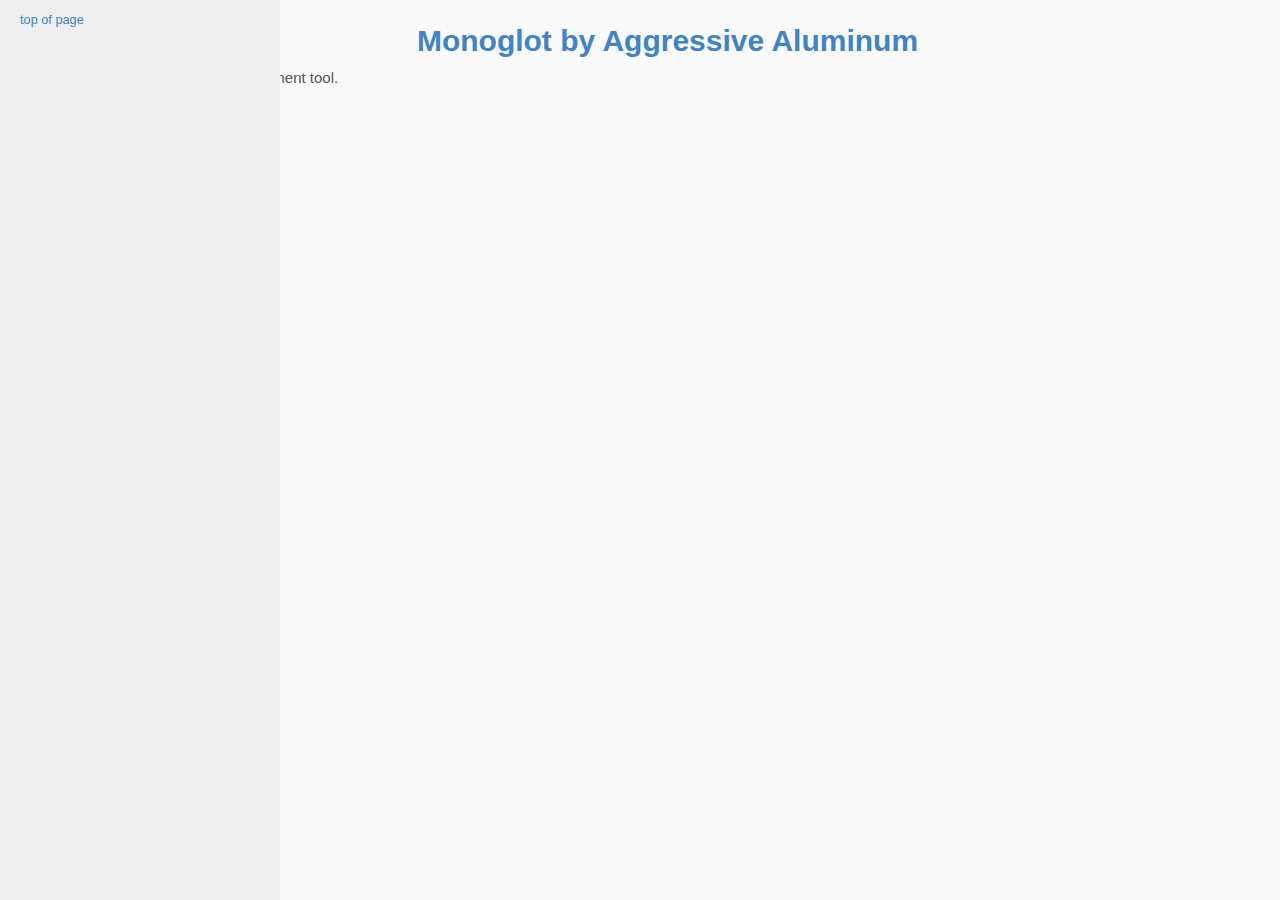
<file: docs/index.html>
<!DOCTYPE html>
<html lang="en-US">
    <head>
        <meta charset="utf-8"/>
        <!--<link rel=stylesheet type=text/css href=https://maxcdn.bootstrapcdn.com/font-awesome/4.4.0/css/font-awesome.min.css>
        when ready, use class="fa fa-link link-icon" on section links.-->
        <link rel="stylesheet" href="static/index.css"/>
        <title>Monoglot</title>
    </head>
    <body>
        <h1><a name="top" title="Top">Monoglot by Aggressive Aluminum</a></h1>
        <div id="nav">
            <div style="padding:0;margin:10px 0">
                <span id="tocm">TOC</span>
                <a href="#top">top of page</a>
            </div>
        </div>
        <p>
            Monoglot is a conlang management tool.
        </p>
        <ul>
            <li><a href="help">Help/Documentation</a></li>
        </ul>
    </body>
</html>
</file>
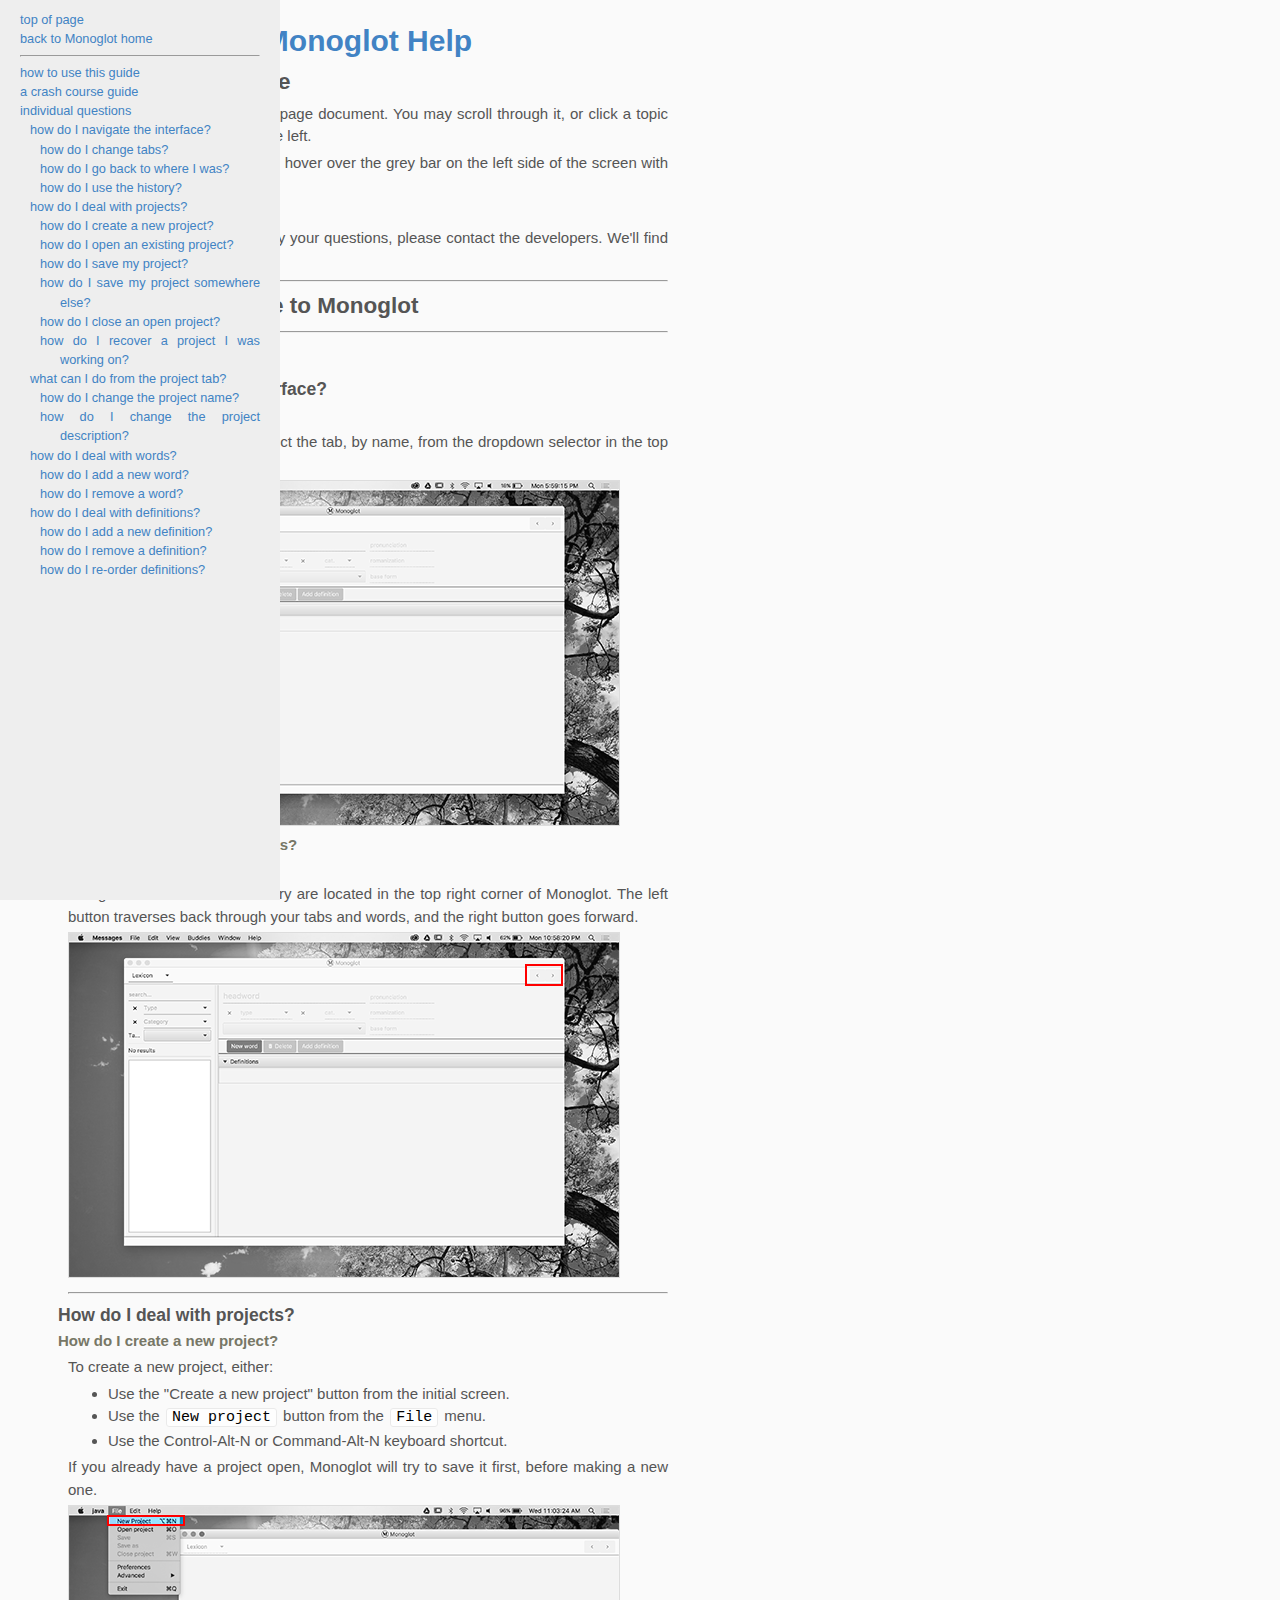
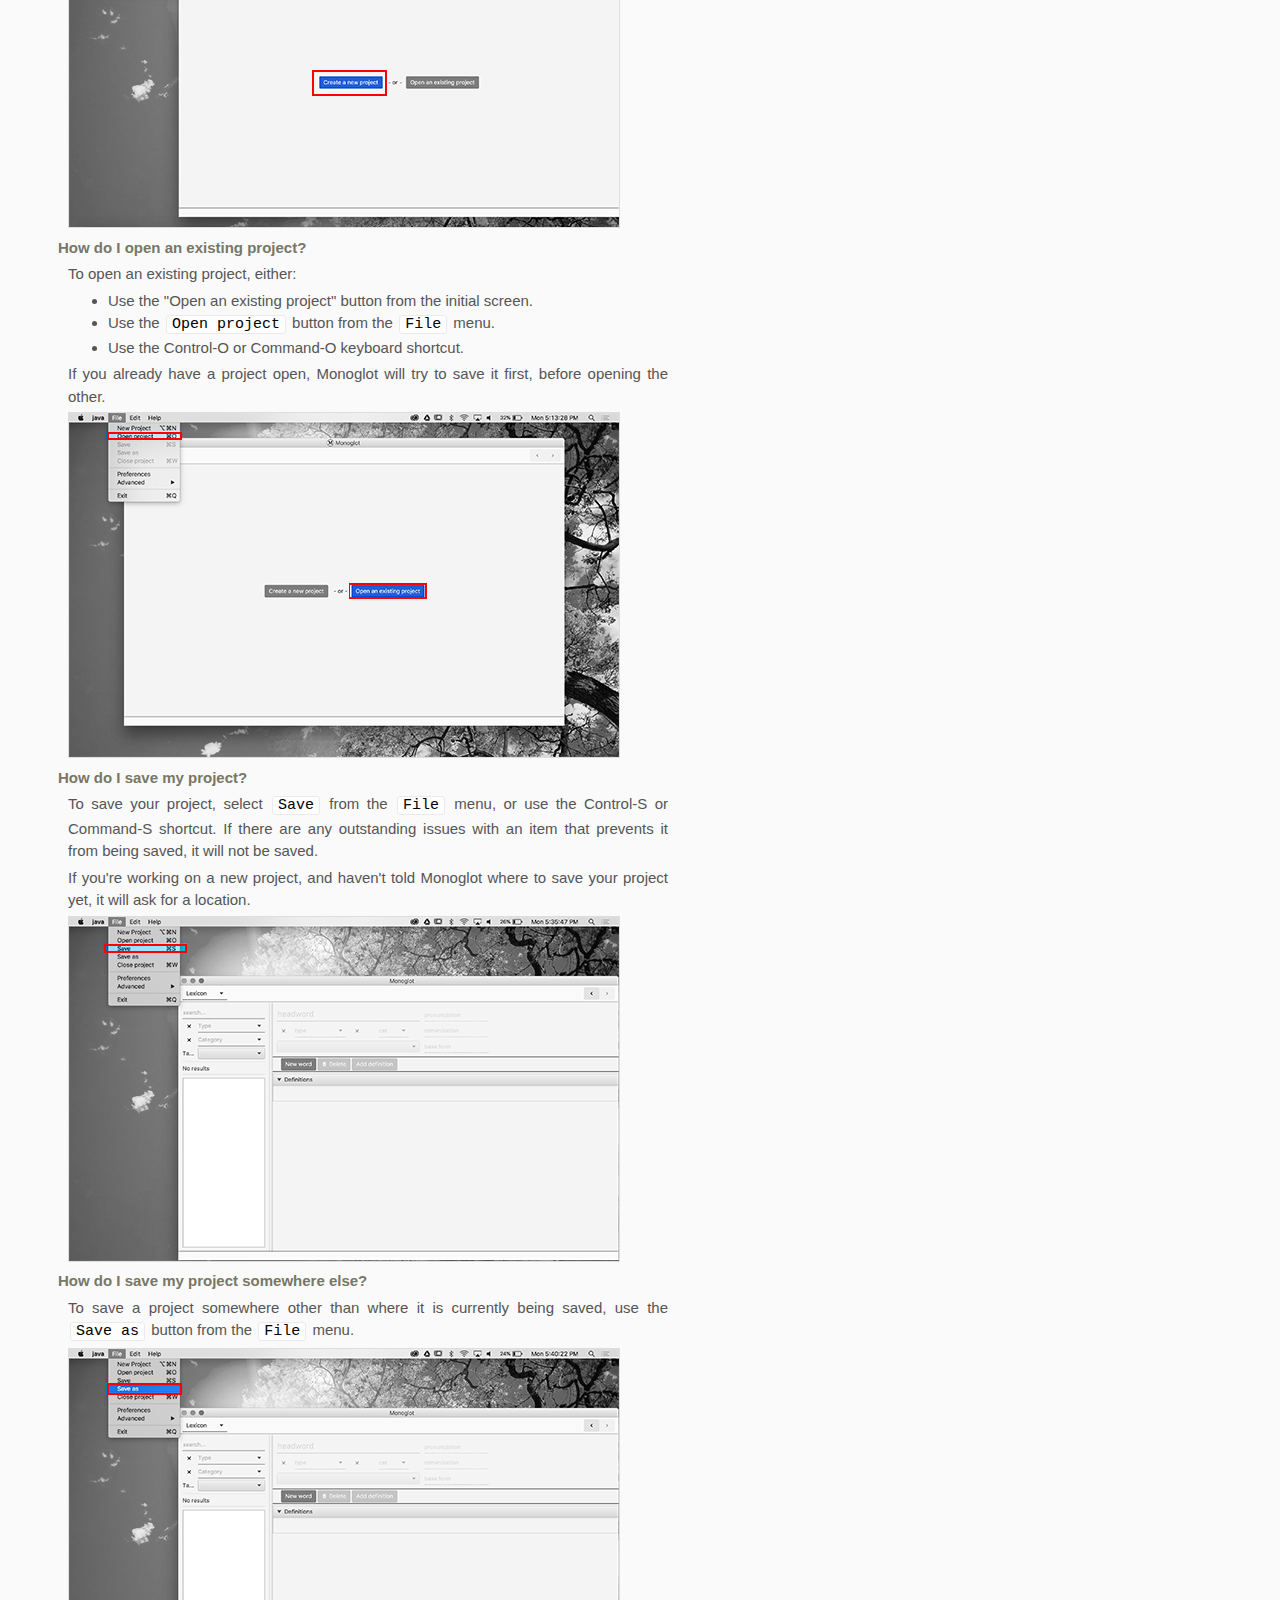
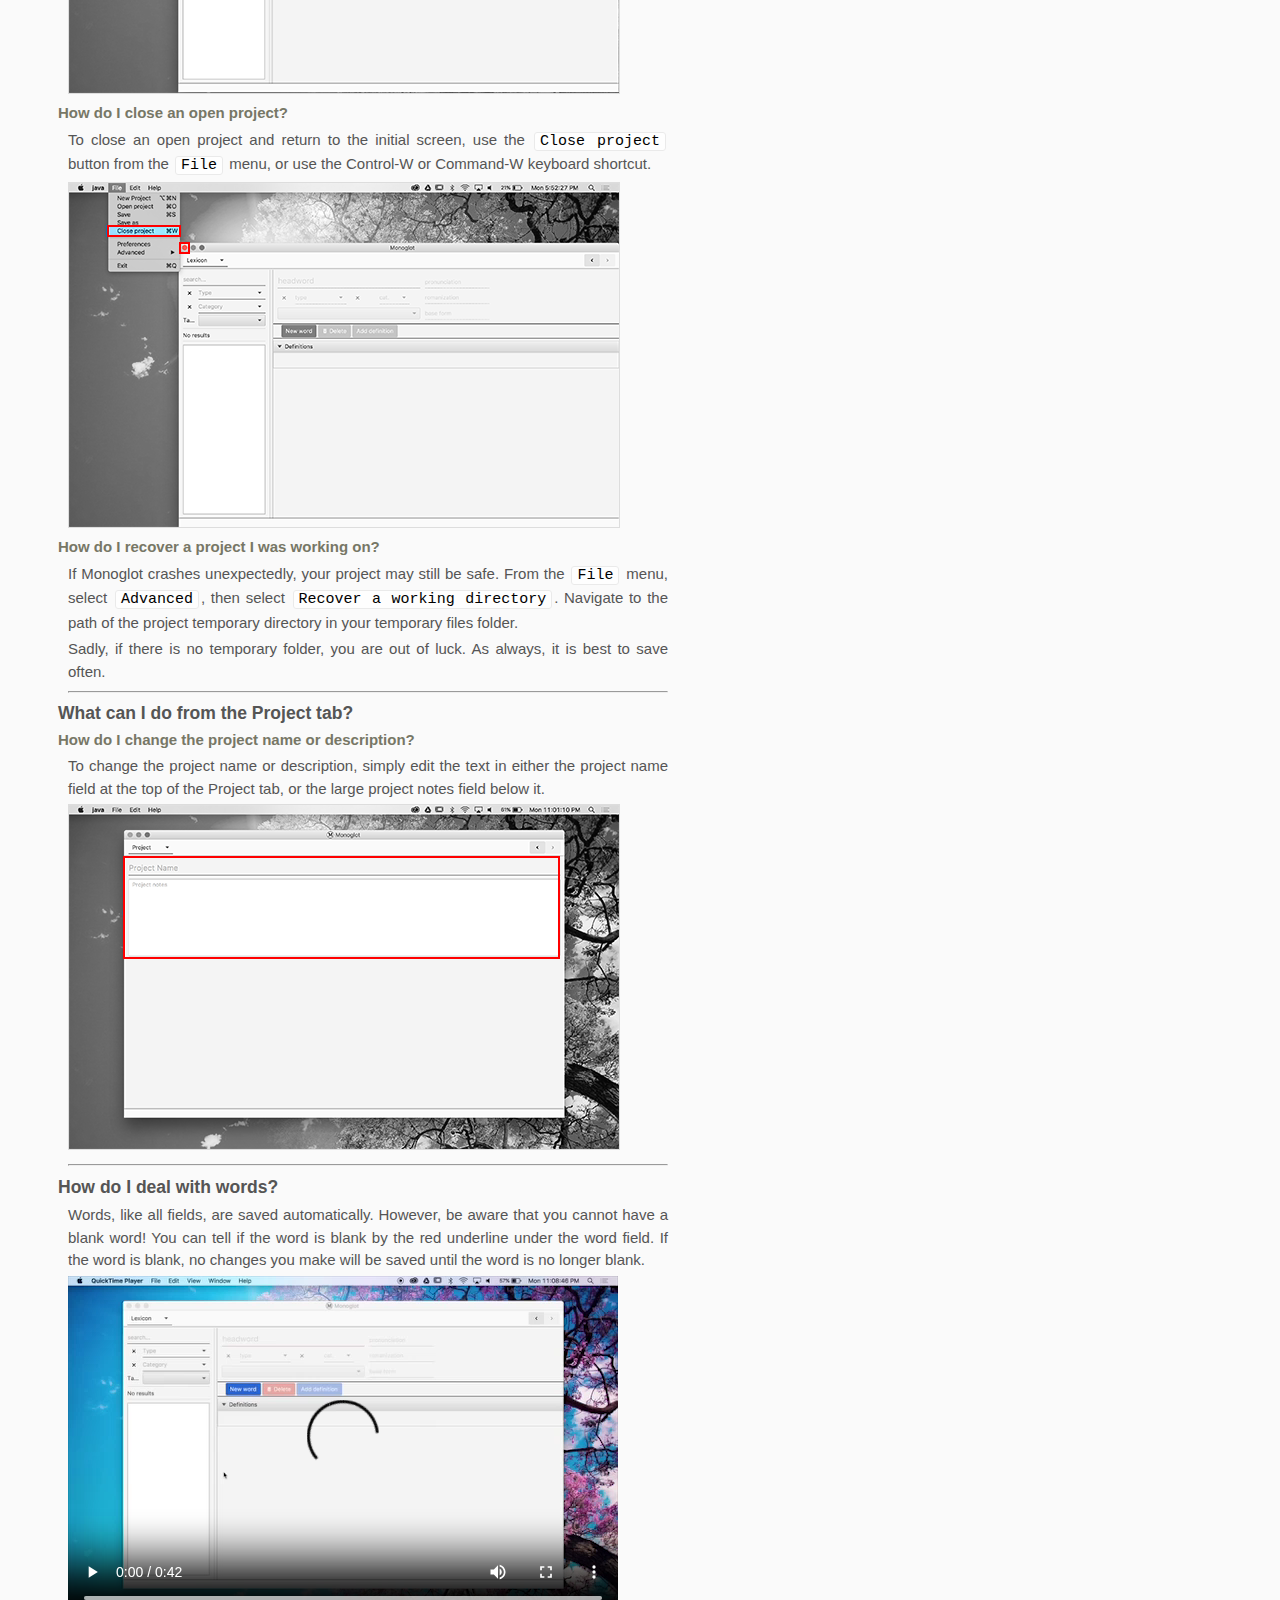
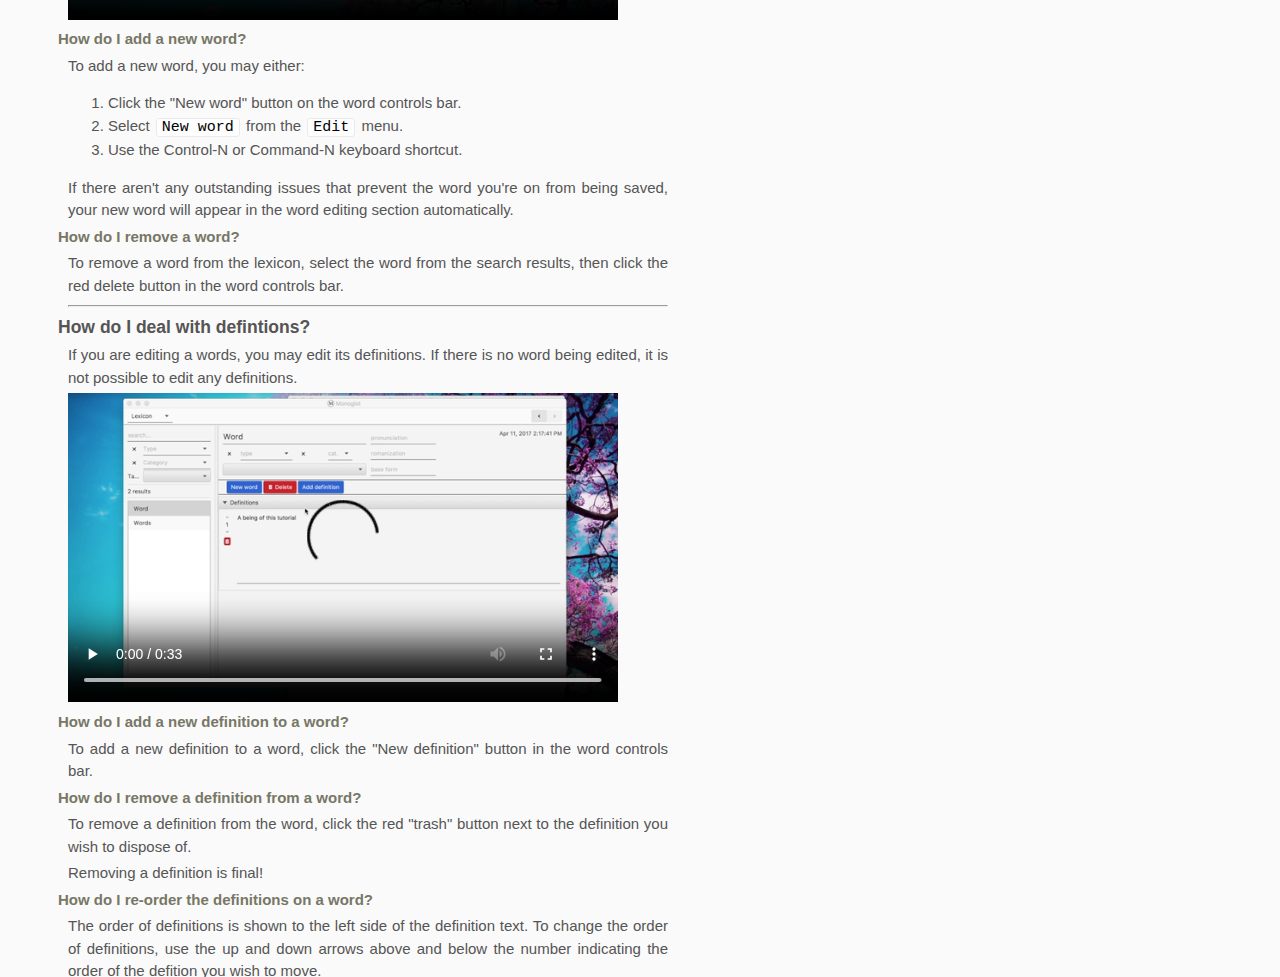
<file: docs/help/index.html>
<!DOCTYPE html>
<html lang="en">
    <head>
        <meta charset="utf-8"/>
        <link rel="stylesheet" href="../static/index.css"/>
        <title>Monoglot Help</title>
    </head>
    <body>
        <div id="content">
            <h1><a name="top" title="Top">Monoglot Help</a></h1>
            <div id="nav">
                <div style="padding:0;margin:10px 0">
                    <span id="tocm">TOC</span>
                    <a href="#top">top of page</a>
                    <a href="../">back to Monoglot home</a>
                    <hr/>
                    <a href="#how-to-use-this">how to use this guide</a>
                    <a href="#crash-course">a crash course guide</a>
                    <a href="#q-a-help">individual questions</a>
                    <span>
                        <a href="#qa-ui">how do I navigate the interface?</a>
                        <span>
                            <a href="#qa-ui-tabs">how do I change tabs?</a>
                            <a href="#qa-ui-history">how do I go back to where I was?</a>
                            <a href="#qa-ui-history">how do I use the history?</a>
                        </span>
                        <a href="#qa-project">how do I deal with projects?</a>
                        <span>
                            <a href="#qa-p-new">how do I create a new project?</a>
                            <a href="#qa-p-open">how do I open an existing project?</a>
                            <a href="#qa-p-save">how do I save my project?</a>
                            <a href="#qa-p-save">how do I save my project somewhere else?</a>
                            <a href="#qa-p-close">how do I close an open project?</a>
                            <a href="#qa-p-recover">how do I recover a project I was working on?</a>
                        </span>
                        <a href="#qa-psettings">what can I do from the project tab?</a>
                        <span>
                            <a href="#qa-ps-names-notes">how do I change the project name?</a>
                            <a href="#qa-ps-names-notes">how do I change the project description?</a>
                        </span>
                        <a href="#qa-entries">how do I deal with words?</a>
                        <span>
                            <a href="#qa-e-add">how do I add a new word?</a>
                            <a href="#qa-e-delete">how do I remove a word?</a>
                        </span>
                        <a href="#qa-defs">how do I deal with definitions?</a>
                        <span>
                            <a href="#qa-d-add">how do I add a new definition?</a>
                            <a href="#qa-d-delete">how do I remove a definition?</a>
                            <a href="#qa-d-order">how do I re-order definitions?</a>
                        </span>
                    </span>
                </div>
            </div>
            <article>
                <h2><a name="how-to-use-this"></a><span>How to use This Guide</span></h2>
                <p>This help document is a single-page document. You may scroll through it, or click a topic from the
                    table of contents on the left.</p>
                <p>To access the table of contents, hover over the grey bar on the left side of the screen with your mouse.</p>
                <br/>
                <p>If this document does not satisfy your questions, please contact the developers. We'll find the time
                    to answer you properly.</p>
            </article>
            <hr/>
            <article>
                <h2><a name="crash-course"></a><span>A Crash Course guide to Monoglot</span></h2>
                <!-- TODO -->
            </article>
            <hr/>
            <article>
                <h2><a name="q-a-help"></a><span>Individual Questions</span></h2>
                <section><!--General UI-->
                    <h3><a name="qa-ui"></a><span>How do I navigate the interface?</span></h3>
                    <article>
                        <h4><a name="qa-ui-tabs"></a><span>How do I change tabs?</span></h4>
                        <p>To switch to a different tab, select the tab, by name, from the dropdown selector in the top
                            left corner of Monoglot.</p>
                        <img src="static/images/TabChange.png"/>
                    </article>
                    <article>
                        <h4><a name="qa-ui-history"></a><span>How do I go back to where I was?<br/>(How do I use the History?)</span></h4>
                        <p>Navigation buttons for the history are located in the top right corner of Monoglot. The left button
                            traverses back through your tabs and words, and the right button goes forward.</p>
                        <img src="static/images/HistoryButtons.png"/>
                    </article>
                </section>
                <hr/>
                <section><!--Project Controls-->
                    <h3><a name="qa-project"></a><span>How do I deal with projects?</span></h3>
                    <article>
                        <h4><a name="qa-p-new"></a><span>How do I create a new project?</span></h4>
                        <p>To create a new project, either:</p>
                        <ul>
                            <li>Use the "Create a new project" button from the initial screen.</li>
                            <li>Use the <code>New project</code> button from the <code>File</code> menu.</li>
                            <li>Use the Control-Alt-N or Command-Alt-N keyboard shortcut.</li>
                        </ul>
                        <p>If you already have a project open, Monoglot will try to save it first, before making a new one.</p>
                        <img src="static/images/CreateProject.png"/>
                    </article>
                    <article>
                        <h4><a name="qa-p-open"></a><span>How do I open an existing project?</span></h4>
                        <p>To open an existing project, either:</p>
                        <ul>
                            <li>Use the "Open an existing project" button from the initial screen.</li>
                            <li>Use the <code>Open project</code> button from the <code>File</code> menu.</li>
                            <li>Use the Control-O or Command-O keyboard shortcut.</li>
                        </ul>
                        <p>If you already have a project open, Monoglot will try to save it first, before opening the other.</p>
                        <img src="static/images/OpenProject.png"/>
                    </article>
                    <article>
                        <h4><a name="qa-p-save"></a><span>How do I save my project?</span></h4>
                        <p>To save your project, select <code>Save</code> from the <code>File</code> menu, or use the
                            Control-S or Command-S shortcut. If there are any outstanding issues with an item that
                            prevents it from being saved, it will not be saved.</p>
                        <p>If you're working on a new project, and haven't told Monoglot where to save your project yet,
                            it will ask for a location.</p>
                        <img src="static/images/SaveProject.png"/>
                    </article>
                    <article>
                        <h4><a name="qa-p-save-as"></a><span>How do I save my project somewhere else?</span></h4>
                        <p>To save a project somewhere other than where it is currently being saved, use the
                            <code>Save as</code> button from the <code>File</code> menu.</p>
                        <img src="static/images/SavingElseWhere1.png"/>
                    </article>
                    <article>
                        <h4><a name="qa-p-close"></a><span>How do I close an open project?</span></h4>
                        <p>To close an open project and return to the initial screen, use the <code>Close project</code>
                            button from the <code>File</code> menu, or use the Control-W or Command-W keyboard shortcut.</p>
                        <img src="static/images/CloseOpenProj.png"/>
                    </article>
                    <article>
                        <h4><a name="qa-p-recover"></a><span>How do I recover a project I was working on?</span></h4>
                        <p>If Monoglot crashes unexpectedly, your project may still be safe. From the <code>File</code>
                            menu, select <code>Advanced</code>, then select <code>Recover a working directory</code>.
                            Navigate to the path of the project temporary directory in your temporary files folder.</p>
                        <p>Sadly, if there is no temporary folder, you are out of luck. As always, it is best to save often.</p>
                    </article>
                </section>
                <hr/>
                <section><!--Project Settings-->
                    <h3><a name="qa-psettings"></a><span>What can I do from the Project tab?</span></h3>
                    <article>
                        <h4><a name="qa-ps-name-notes"></a><span>How do I change the project name or description?</span></h4>
                        <p>To change the project name or description, simply edit the text in either the project name
                            field at the top of the Project tab, or the large project notes field below it.</p>
                        <img src="static/images/ProjectName.png"/>
                    </article>
                </section>
                <hr/>
                <section><!--Entries-->
                    <h3><a name="qa-entries"></a><span>How do I deal with words?</span></h3>
                    <p>Words, like all fields, are saved automatically. However, be aware that you cannot have a blank
                        word! You can tell if the word is blank by the red underline under the word field. If the word
                        is blank, no changes you make will be saved until the word is no longer blank.</p>
                    <video src="static/images/WordEditing1-SD480p.mp4" controls></video>
                    <article>
                        <h4><a name="qa-e-add"></a><span>How do I add a new word?</span></h4>
                        <p>To add a new word, you may either:</p>
                        <ol>
                            <li>Click the "New word" button on the word controls bar.</li>
                            <li>Select <code>New word</code> from the <code>Edit</code> menu.</li>
                            <li>Use the Control-N or Command-N keyboard shortcut.</li>
                        </ol>
                        <p>If there aren't any outstanding issues that prevent the word you're on from being saved,
                            your new word will appear in the word editing section automatically.</p>
                    </article>
                    <article>
                        <h4><a name="qa-e-delete"></a><span>How do I remove a word?</span></h4>
                        <p>To remove a word from the lexicon, select the word from the search results, then click the
                            red delete button in the word controls bar.</p>
                    </article>
                </section>
                <hr/>
                <section><!--Definitions-->
                    <h3><a name="qa-defs"></a><span>How do I deal with defintions?</span></h3>
                    <p>If you are editing a words, you may edit its definitions. If there is no word being edited, it is
                        not possible to edit any definitions.</p>
                    <video src="static/images/WordEditing2-SD480p.mp4" controls></video>
                    <article>
                        <h4><a name="qa-d-add"></a><span>How do I add a new definition to a word?</span></h4>
                        <p>To add a new definition to a word, click the "New definition" button in the word controls bar.</p>
                    </article>
                    <article>
                        <h4><a name="qa-d-delete"></a><span>How do I remove a definition from a word?</span></h4>
                        <p>To remove a definition from the word, click the red "trash" button next to the definition you wish to dispose of.</p>
                        <p>Removing a definition is final!</p>
                    </article>
                    <article>
                        <h4><a name="qa-d-order"></a><span>How do I re-order the definitions on a word?</span></h4>
                        <p>The order of definitions is shown to the left side of the definition text. To change the
                            order of definitions, use the up and down arrows above and below the number indicating
                            the order of the defition you wish to move.</p>
                    </article>
                </section>
            </article>
        </div>
    </body>
</html>
</file>
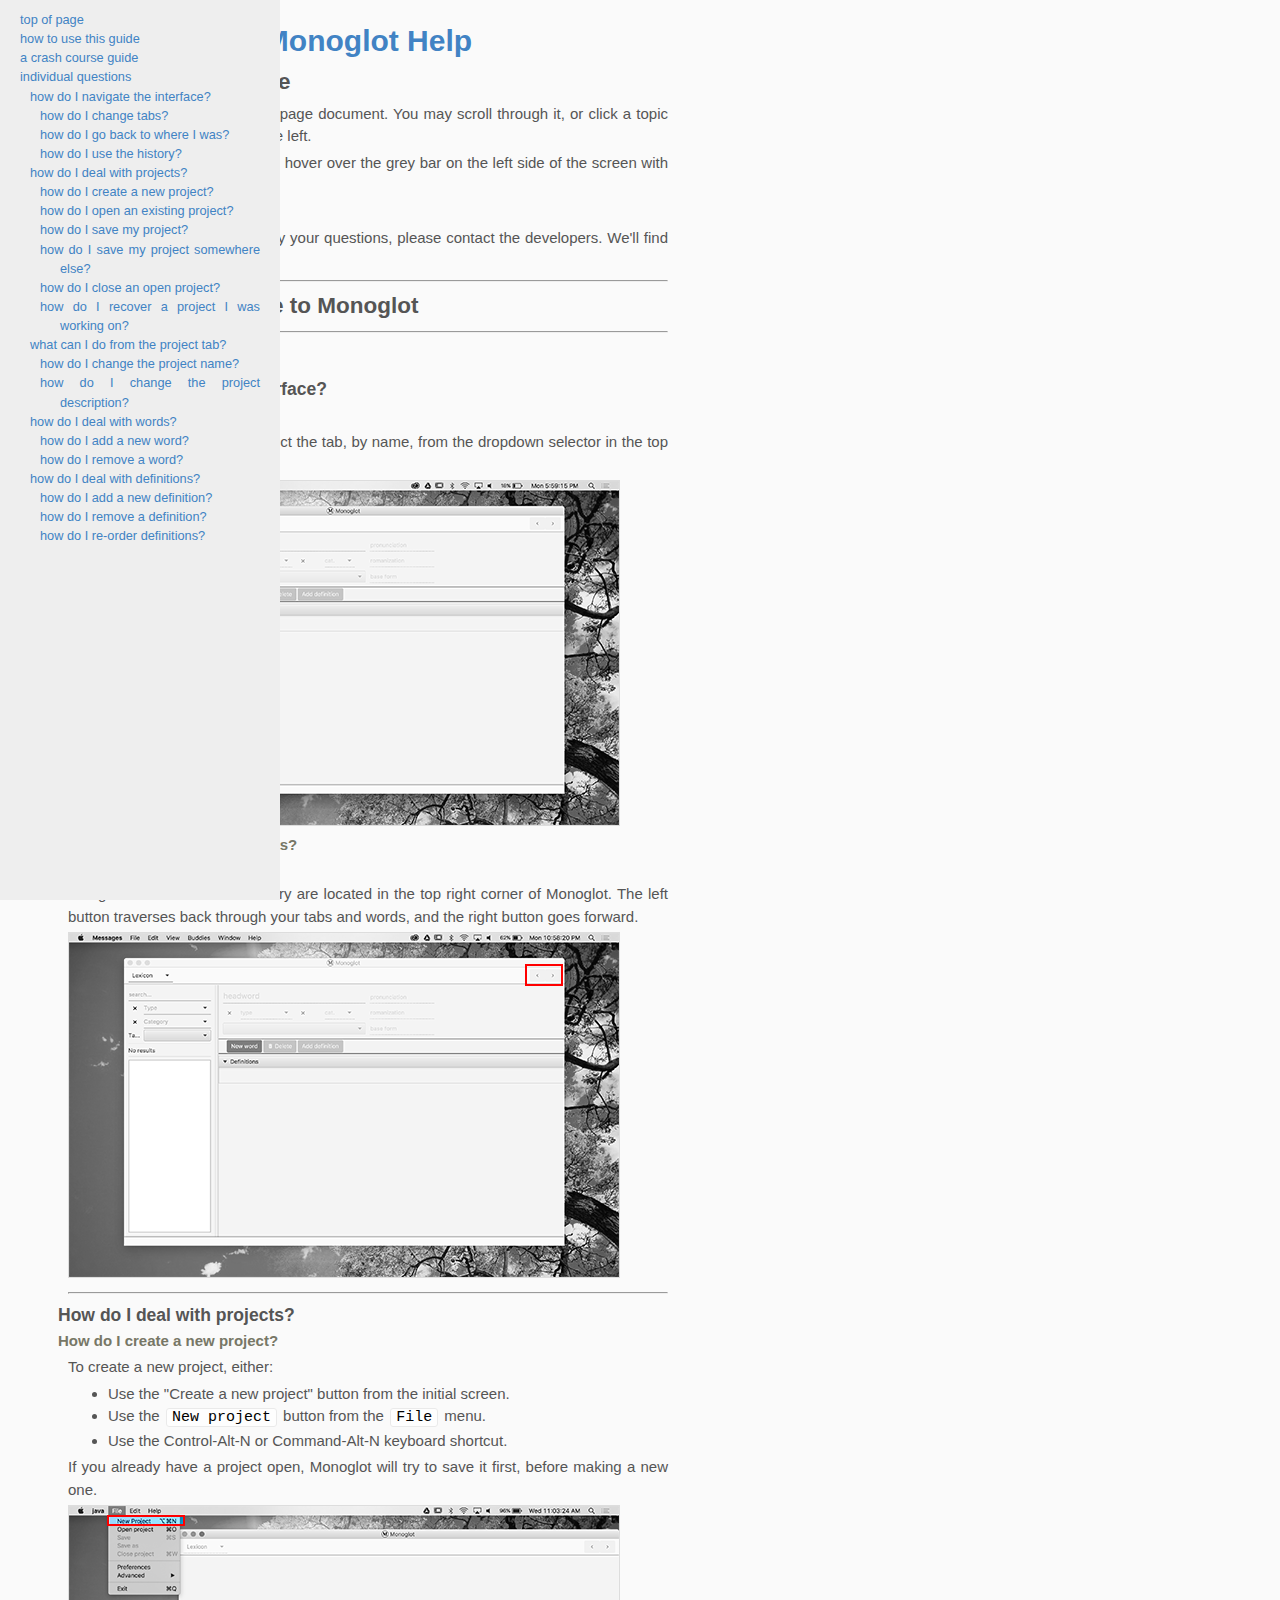
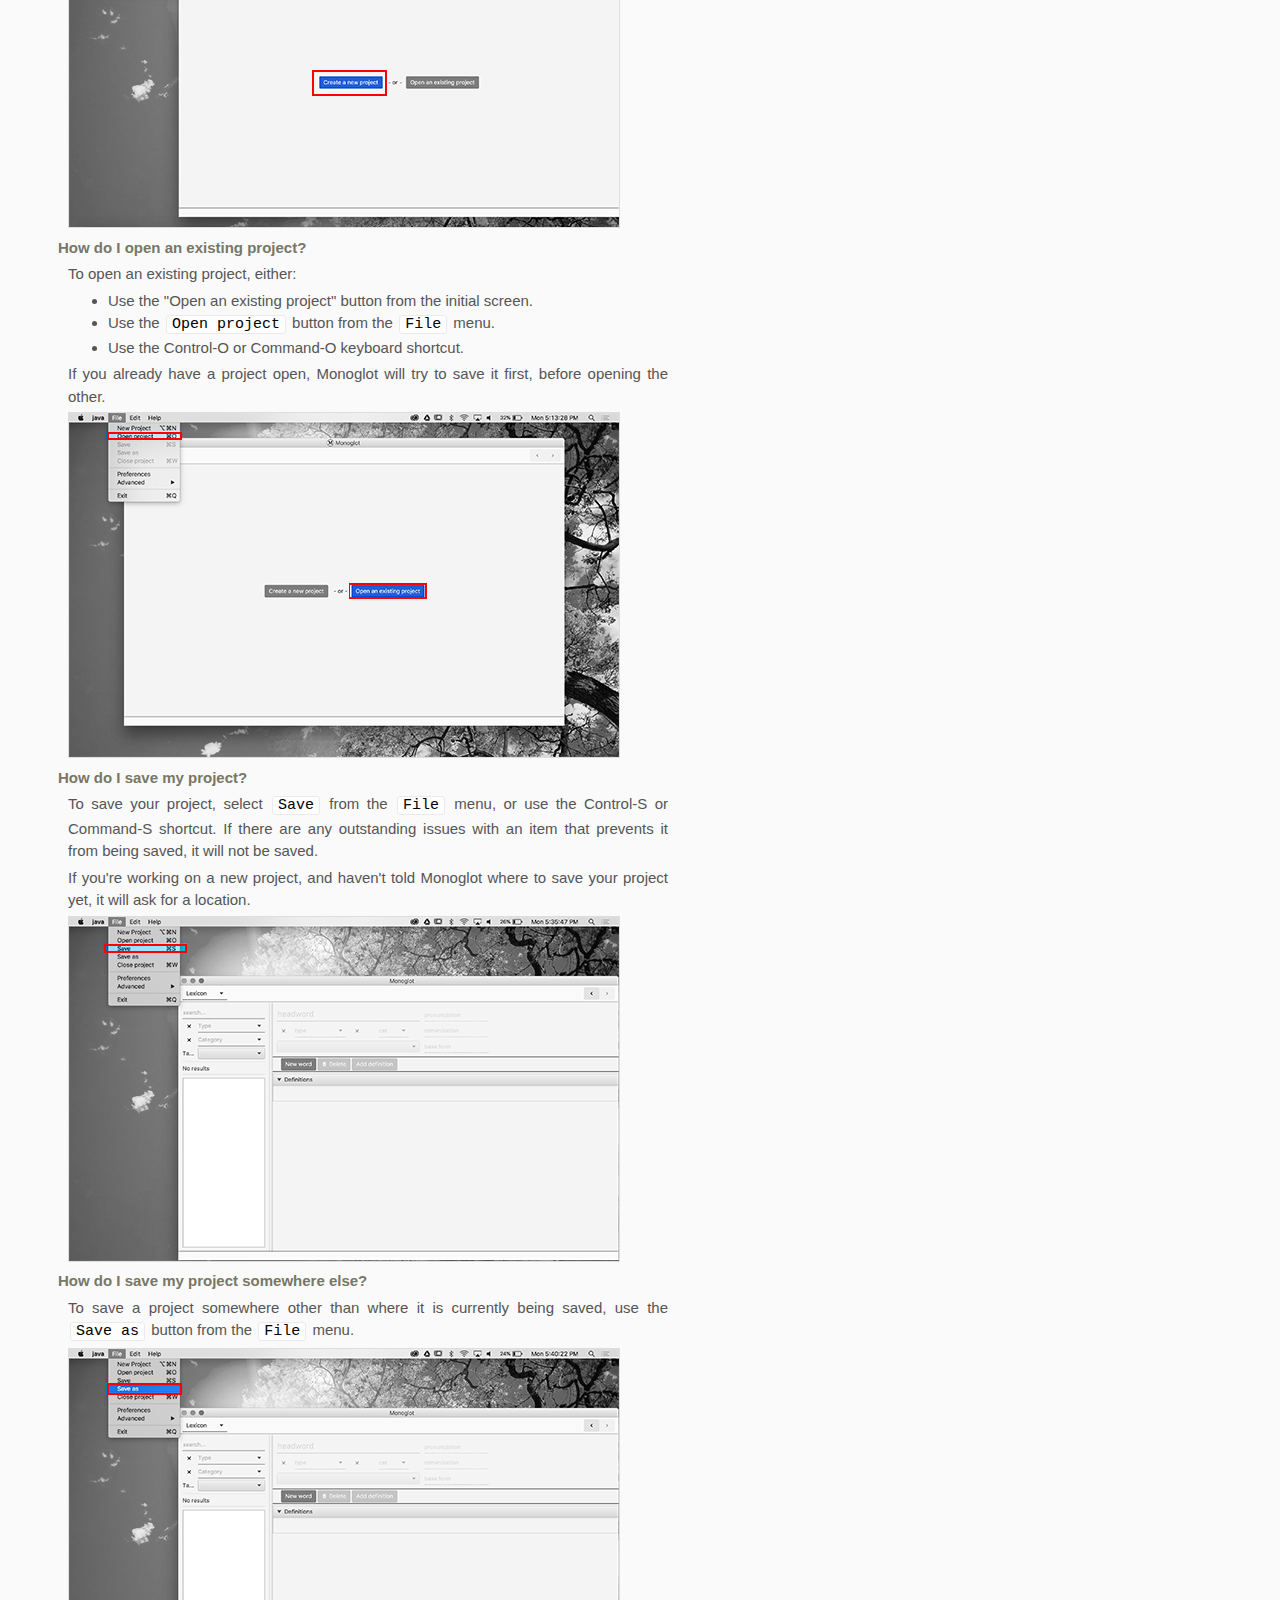
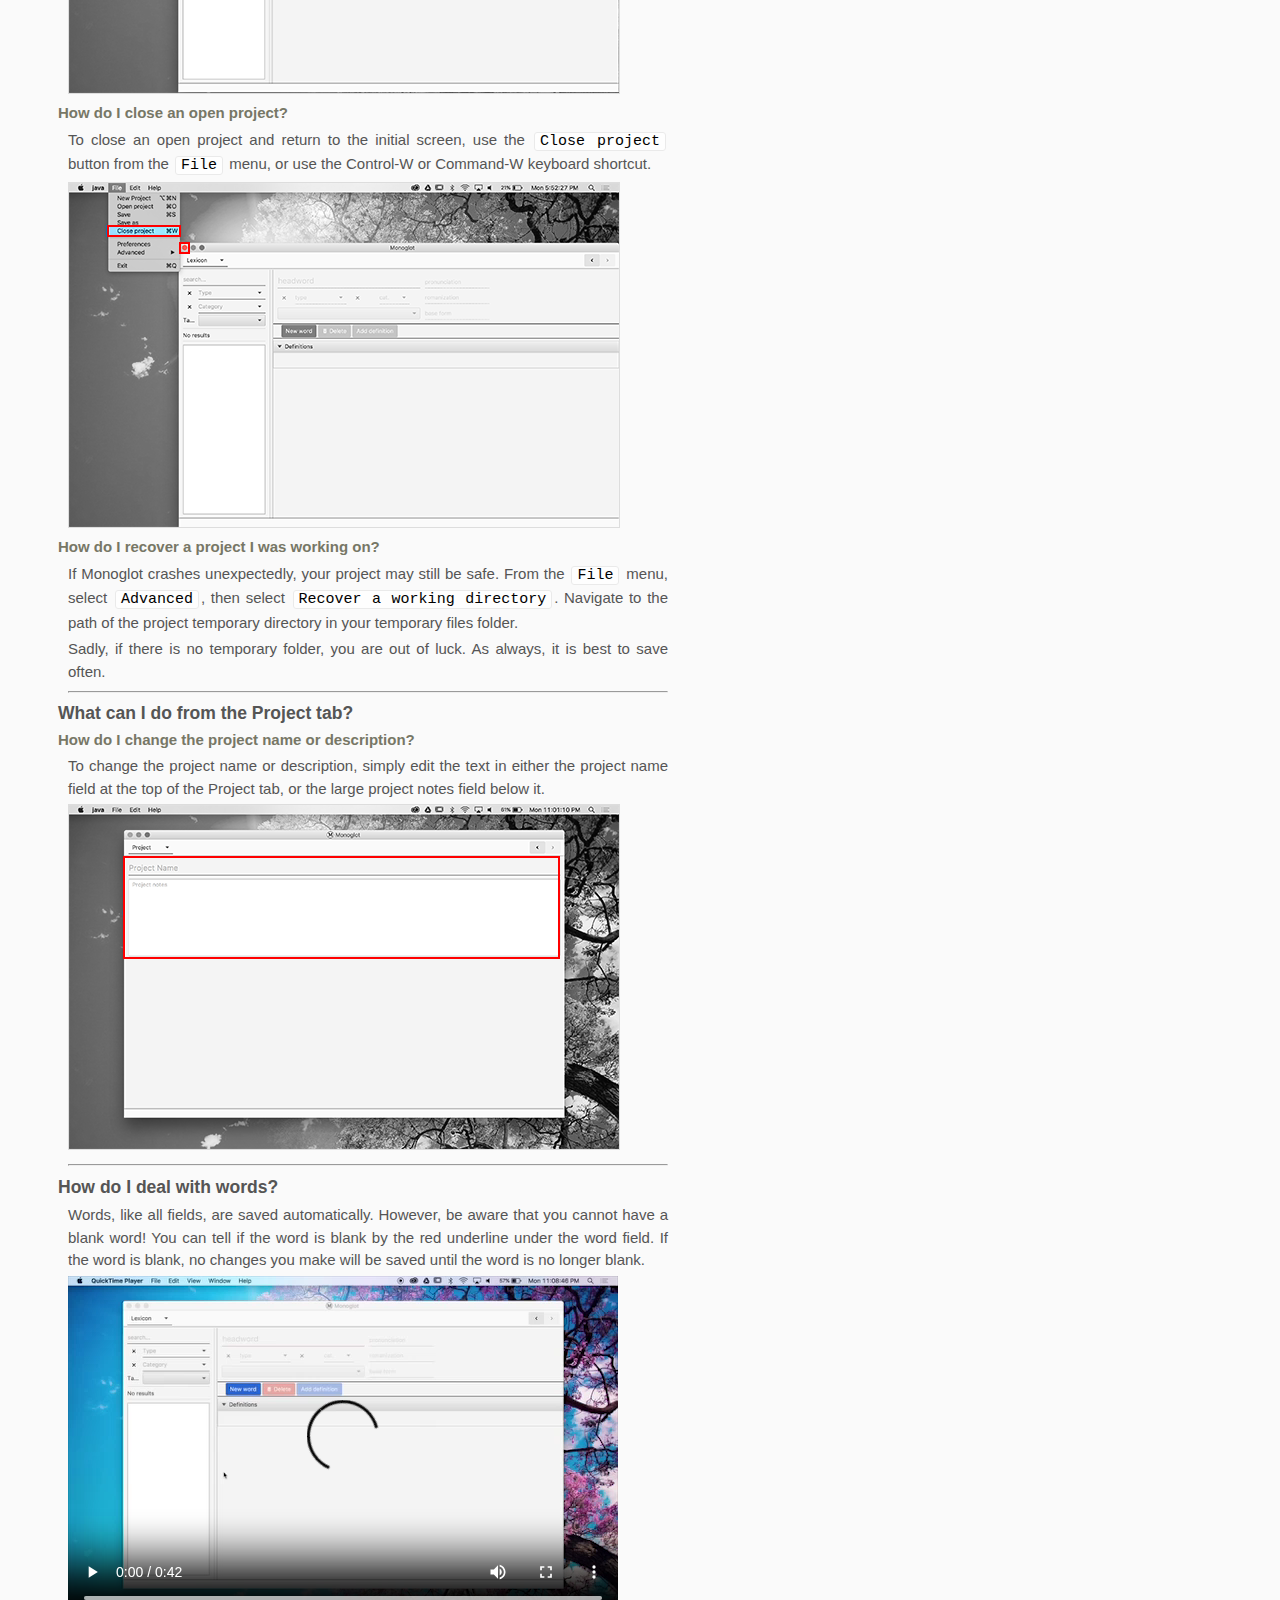
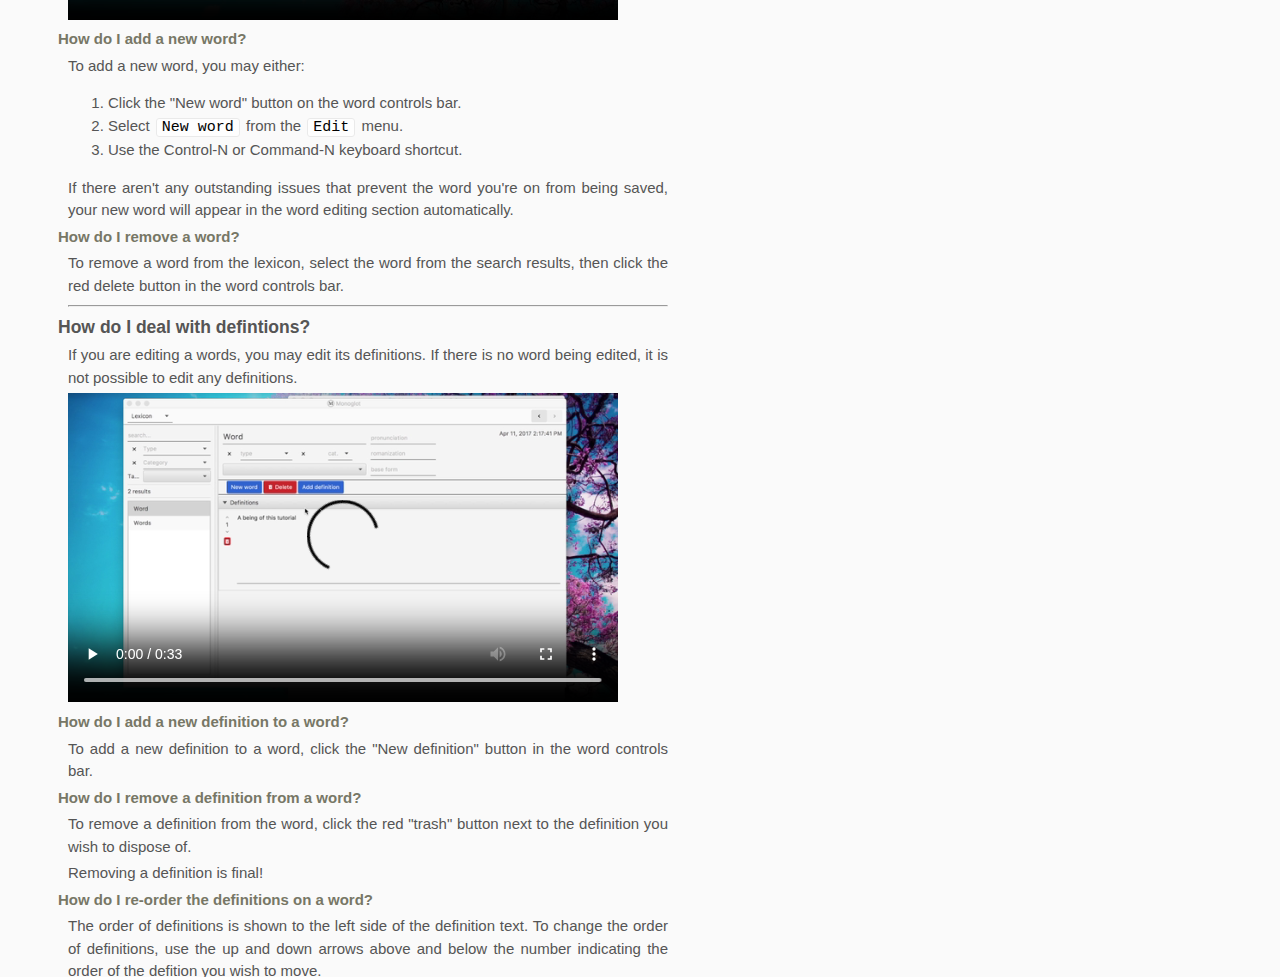
<file: src/main/resources/help/index.html>
<!DOCTYPE html>
<html lang="en">
    <head>
        <meta charset="utf-8"/>
        <link rel="stylesheet" href="static/index.css"/>
    </head>
    <body>
        <div id="content">
            <h1><a name="top" title="Top">Monoglot Help</a></h1>
            <div id="nav">
                <div style="padding:0;margin:10px 0">
                    <span id="tocm">TOC</span>
                    <a href="#top">top of page</a>
                    <a href="#how-to-use-this">how to use this guide</a>
                    <a href="#crash-course">a crash course guide</a>
                    <a href="#q-a-help">individual questions</a>
                    <span>
                        <a href="#qa-ui">how do I navigate the interface?</a>
                        <span>
                            <a href="#qa-ui-tabs">how do I change tabs?</a>
                            <a href="#qa-ui-history">how do I go back to where I was?</a>
                            <a href="#qa-ui-history">how do I use the history?</a>
                        </span>
                        <a href="#qa-project">how do I deal with projects?</a>
                        <span>
                            <a href="#qa-p-new">how do I create a new project?</a>
                            <a href="#qa-p-open">how do I open an existing project?</a>
                            <a href="#qa-p-save">how do I save my project?</a>
                            <a href="#qa-p-save">how do I save my project somewhere else?</a>
                            <a href="#qa-p-close">how do I close an open project?</a>
                            <a href="#qa-p-recover">how do I recover a project I was working on?</a>
                        </span>
                        <a href="#qa-psettings">what can I do from the project tab?</a>
                        <span>
                            <a href="#qa-ps-names-notes">how do I change the project name?</a>
                            <a href="#qa-ps-names-notes">how do I change the project description?</a>
                        </span>
                        <a href="#qa-entries">how do I deal with words?</a>
                        <span>
                            <a href="#qa-e-add">how do I add a new word?</a>
                            <a href="#qa-e-delete">how do I remove a word?</a>
                        </span>
                        <a href="#qa-defs">how do I deal with definitions?</a>
                        <span>
                            <a href="#qa-d-add">how do I add a new definition?</a>
                            <a href="#qa-d-delete">how do I remove a definition?</a>
                            <a href="#qa-d-order">how do I re-order definitions?</a>
                        </span>
                    </span>
                </div>
            </div>
            <article>
                <h2><a name="how-to-use-this"></a><span>How to use This Guide</span></h2>
                <p>This help document is a single-page document. You may scroll through it, or click a topic from the
                    table of contents on the left.</p>
                <p>To access the table of contents, hover over the grey bar on the left side of the screen with your mouse.</p>
                <br/>
                <p>If this document does not satisfy your questions, please contact the developers. We'll find the time
                    to answer you properly.</p>
            </article>
            <hr/>
            <article>
                <h2><a name="crash-course"></a><span>A Crash Course guide to Monoglot</span></h2>
                <!-- TODO -->
            </article>
            <hr/>
            <article>
                <h2><a name="q-a-help"></a><span>Individual Questions</span></h2>
                <section><!--General UI-->
                    <h3><a name="qa-ui"></a><span>How do I navigate the interface?</span></h3>
                    <article>
                        <h4><a name="qa-ui-tabs"></a><span>How do I change tabs?</span></h4>
                        <p>To switch to a different tab, select the tab, by name, from the dropdown selector in the top
                            left corner of Monoglot.</p>
                        <img src="static/images/TabChange.png"/>
                    </article>
                    <article>
                        <h4><a name="qa-ui-history"></a><span>How do I go back to where I was?<br/>(How do I use the History?)</span></h4>
                        <p>Navigation buttons for the history are located in the top right corner of Monoglot. The left button
                            traverses back through your tabs and words, and the right button goes forward.</p>
                        <img src="static/images/HistoryButtons.png"/>
                    </article>
                </section>
                <hr/>
                <section><!--Project Controls-->
                    <h3><a name="qa-project"></a><span>How do I deal with projects?</span></h3>
                    <article>
                        <h4><a name="qa-p-new"></a><span>How do I create a new project?</span></h4>
                        <p>To create a new project, either:</p>
                        <ul>
                            <li>Use the "Create a new project" button from the initial screen.</li>
                            <li>Use the <code>New project</code> button from the <code>File</code> menu.</li>
                            <li>Use the Control-Alt-N or Command-Alt-N keyboard shortcut.</li>
                        </ul>
                        <p>If you already have a project open, Monoglot will try to save it first, before making a new one.</p>
                        <img src="static/images/CreateProject.png"/>
                    </article>
                    <article>
                        <h4><a name="qa-p-open"></a><span>How do I open an existing project?</span></h4>
                        <p>To open an existing project, either:</p>
                        <ul>
                            <li>Use the "Open an existing project" button from the initial screen.</li>
                            <li>Use the <code>Open project</code> button from the <code>File</code> menu.</li>
                            <li>Use the Control-O or Command-O keyboard shortcut.</li>
                        </ul>
                        <p>If you already have a project open, Monoglot will try to save it first, before opening the other.</p>
                        <img src="static/images/OpenProject.png"/>
                    </article>
                    <article>
                        <h4><a name="qa-p-save"></a><span>How do I save my project?</span></h4>
                        <p>To save your project, select <code>Save</code> from the <code>File</code> menu, or use the
                            Control-S or Command-S shortcut. If there are any outstanding issues with an item that
                            prevents it from being saved, it will not be saved.</p>
                        <p>If you're working on a new project, and haven't told Monoglot where to save your project yet,
                            it will ask for a location.</p>
                        <img src="static/images/SaveProject.png"/>
                    </article>
                    <article>
                        <h4><a name="qa-p-save-as"></a><span>How do I save my project somewhere else?</span></h4>
                        <p>To save a project somewhere other than where it is currently being saved, use the
                            <code>Save as</code> button from the <code>File</code> menu.</p>
                        <img src="static/images/SavingElseWhere1.png"/>
                    </article>
                    <article>
                        <h4><a name="qa-p-close"></a><span>How do I close an open project?</span></h4>
                        <p>To close an open project and return to the initial screen, use the <code>Close project</code>
                            button from the <code>File</code> menu, or use the Control-W or Command-W keyboard shortcut.</p>
                        <img src="static/images/CloseOpenProj.png"/>
                    </article>
                    <article>
                        <h4><a name="qa-p-recover"></a><span>How do I recover a project I was working on?</span></h4>
                        <p>If Monoglot crashes unexpectedly, your project may still be safe. From the <code>File</code>
                            menu, select <code>Advanced</code>, then select <code>Recover a working directory</code>.
                            Navigate to the path of the project temporary directory in your temporary files folder.</p>
                        <p>Sadly, if there is no temporary folder, you are out of luck. As always, it is best to save often.</p>
                    </article>
                </section>
                <hr/>
                <section><!--Project Settings-->
                    <h3><a name="qa-psettings"></a><span>What can I do from the Project tab?</span></h3>
                    <article>
                        <h4><a name="qa-ps-name-notes"></a><span>How do I change the project name or description?</span></h4>
                        <p>To change the project name or description, simply edit the text in either the project name
                            field at the top of the Project tab, or the large project notes field below it.</p>
                        <img src="static/images/ProjectName.png"/>
                    </article>
                </section>
                <hr/>
                <section><!--Entries-->
                    <h3><a name="qa-entries"></a><span>How do I deal with words?</span></h3>
                    <p>Words, like all fields, are saved automatically. However, be aware that you cannot have a blank
                        word! You can tell if the word is blank by the red underline under the word field. If the word
                        is blank, no changes you make will be saved until the word is no longer blank.</p>
                    <video src="static/images/WordEditing1-SD480p.mp4" controls></video>
                    <article>
                        <h4><a name="qa-e-add"></a><span>How do I add a new word?</span></h4>
                        <p>To add a new word, you may either:</p>
                        <ol>
                            <li>Click the "New word" button on the word controls bar.</li>
                            <li>Select <code>New word</code> from the <code>Edit</code> menu.</li>
                            <li>Use the Control-N or Command-N keyboard shortcut.</li>
                        </ol>
                        <p>If there aren't any outstanding issues that prevent the word you're on from being saved,
                            your new word will appear in the word editing section automatically.</p>
                    </article>
                    <article>
                        <h4><a name="qa-e-delete"></a><span>How do I remove a word?</span></h4>
                        <p>To remove a word from the lexicon, select the word from the search results, then click the
                            red delete button in the word controls bar.</p>
                    </article>
                </section>
                <hr/>
                <section><!--Definitions-->
                    <h3><a name="qa-defs"></a><span>How do I deal with defintions?</span></h3>
                    <p>If you are editing a words, you may edit its definitions. If there is no word being edited, it is
                        not possible to edit any definitions.</p>
                    <video src="static/images/WordEditing2-SD480p.mp4" controls></video>
                    <article>
                        <h4><a name="qa-d-add"></a><span>How do I add a new definition to a word?</span></h4>
                        <p>To add a new definition to a word, click the "New definition" button in the word controls bar.</p>
                    </article>
                    <article>
                        <h4><a name="qa-d-delete"></a><span>How do I remove a definition from a word?</span></h4>
                        <p>To remove a definition from the word, click the red "trash" button next to the definition you wish to dispose of.</p>
                        <p>Removing a definition is final!</p>
                    </article>
                    <article>
                        <h4><a name="qa-d-order"></a><span>How do I re-order the definitions on a word?</span></h4>
                        <p>The order of definitions is shown to the left side of the definition text. To change the
                            order of definitions, use the up and down arrows above and below the number indicating
                            the order of the defition you wish to move.</p>
                    </article>
                </section>
            </article>
        </div>
    </body>
</html>
</file>
<file: docs/static/index.css>
#nav a,
#nav span,
.center,
h1 a {
    display: block
}

table,
table td,
table th {
    vertical-align: top
}

.author,
.center,
.tb-center td,
h1 a {
    text-align: center
}

html {
    width: 100%;
    height: 100%;
    margin: 0
}

body {
    font-family: Helvetica, Arial, sans-serif;
    font-size: 15px;
    line-height: 1.5;
    background: #fafafa;
    color: #555;
    padding: .5pc 5px .5pc 60px;
    overflow-x: hidden;
    overflow-y: scroll
}

div#content {
    max-width: 600px;
    text-align: justify;
}

a:target+span {
    background-color: #ccee22;
}

.blue,
a {
    color: #4183C4;
    text-decoration: none
}

blockquote {
    border-left: 4px solid #ddd;
    padding: 0 15px;
    color: #777
}

img {
    border: 1px solid #ddd;
    max-width: 100%
}

img[alt=noborder] {
    border: none
}

code,
tt {
    margin: 0 2px;
    padding: 0 5px;
    white-space: nowrap;
    border: 1px solid #eaeaea;
    color: #000;
    background-color: #fefefe;
    border-radius: 3px
}

pre code {
    margin: 0;
    padding: 0;
    white-space: pre;
    background: 0 0
}

pre {
    background: #fefefe;
    border: 1px solid #ccc;
    font-size: 13px;
    line-height: 19px;
    overflow: auto;
    overflow-y: hidden;
    width: 97%;
    padding: 6px 10px;
    border-radius: 3px
}

.container,
img.center {
    border: none
}

pre code,
pre tt {
    background: 0 0;
    border: none
}

h1,
h2,
h3,
h4,
h5,
h6 {
    margin: 2px 0
}

p,
ul {
    margin: 4px 0
}

img.center {
    margin: 0 auto
}

.author {
    font-weight: 700
}

#nav {
    width: 240px;
    position: fixed;
    padding: 5px 20px 30px 0;
    top: 0;
    left: 0;
    font-size: 85%
}

#nav>div {
    padding: 0;
    margin: 10px 0
}

#nav a {
    padding-left: 20px;
    text-indent: -20px
}

#nav span {
    padding-left: 10px;
    margin: 0
}

h2,
h3,
h4 {
    position: relative;
    left: -10px
}

h2 {
    left: -20px
}

h4 {
    color: #776
}

table td,
table th {
    padding: 2px 6px
}

.tb-pair {
    margin-right: 60px;
    display: inline-block
}

.container,
sc {
    padding: 0;
    margin: 0
}

.tr-headers td:first-child {
    text-align: left;
    font-weight: 700
}

.tr-headers th:first-child {
    font-style: italic
}

.alternate-rows tr:nth-child(even) td:first-child {
    background-color: #4183C4
}

sc {
    display: inline
}

em>em,
sc {
    font-variant: small-caps
}

em>em {
    font-style: normal
}

@media screen {
    #nav,
    #tocm {
        transition: all .4s ease
    }
    #nav {
        background: #eee;
        z-index: 5;
        height: 100%;
        margin-left: -260px;
        border-right: 20px solid #888;
        overflow-y: scroll
    }
    #nav.testing,
    #nav:hover {
        margin-left: 0;
        padding: 0 20px;
        border-right-width: 0
    }
    #tocm {
        padding: 3px 6px;
        position: fixed;
        top: 0;
        left: 0;
        background: #000;
        color: #fff;
        z-index: 20;
        display: block
    }
    #nav.testing #tocm,
    #nav:hover #tocm {
        margin-top: -30px
    }
}

@media print {
    body,
    html,
    p a,
    ul a {
        color: #000
    }
    #toc {
        display: block
    }
    #nav {
        position: static
    }
    body {
        padding-left: 24px
    }
}

.__trh,
table.row-headers tbody th,
table.row-headers td:first-child {
    font-weight: 700;
    text-align: left!important
}

ol.glossed-samples table,
ol.glossed-samples td {
    border-collapse: collapse;
    border: 1px solid #888
}

ol.glossed-samples thead {
    display: none
}

.link-icon {
    visibility: hidden;
    font-size: 13pt
}

:hover>.link-icon {
    visibility: visible
}

img, video {
    width: 550px !important
}
</file>
<file: src/main/resources/help/static/index.css>
#nav a,
#nav span,
.center,
h1 a {
    display: block
}

table,
table td,
table th {
    vertical-align: top
}

.author,
.center,
.tb-center td,
h1 a {
    text-align: center
}

html {
    width: 100%;
    height: 100%;
    margin: 0
}

body {
    font-family: Helvetica, Arial, sans-serif;
    font-size: 15px;
    line-height: 1.5;
    background: #fafafa;
    color: #555;
    padding: .5pc 5px .5pc 60px;
    overflow-x: hidden;
    overflow-y: scroll
}

div#content {
    max-width: 600px;
    text-align: justify;
}

a:target+span {
    background-color: #ccee22;
}

.blue,
a {
    color: #4183C4;
    text-decoration: none
}

blockquote {
    border-left: 4px solid #ddd;
    padding: 0 15px;
    color: #777
}

img {
    border: 1px solid #ddd;
    max-width: 100%
}

img[alt=noborder] {
    border: none
}

code,
tt {
    margin: 0 2px;
    padding: 0 5px;
    white-space: nowrap;
    border: 1px solid #eaeaea;
    color: #000;
    background-color: #fefefe;
    border-radius: 3px
}

pre code {
    margin: 0;
    padding: 0;
    white-space: pre;
    background: 0 0
}

pre {
    background: #fefefe;
    border: 1px solid #ccc;
    font-size: 13px;
    line-height: 19px;
    overflow: auto;
    overflow-y: hidden;
    width: 97%;
    padding: 6px 10px;
    border-radius: 3px
}

.container,
img.center {
    border: none
}

pre code,
pre tt {
    background: 0 0;
    border: none
}

h1,
h2,
h3,
h4,
h5,
h6 {
    margin: 2px 0
}

p,
ul {
    margin: 4px 0
}

img.center {
    margin: 0 auto
}

.author {
    font-weight: 700
}

#nav {
    width: 240px;
    position: fixed;
    padding: 5px 20px 30px 0;
    top: 0;
    left: 0;
    font-size: 85%
}

#nav>div {
    padding: 0;
    margin: 10px 0
}

#nav a {
    padding-left: 20px;
    text-indent: -20px
}

#nav span {
    padding-left: 10px;
    margin: 0
}

h2,
h3,
h4 {
    position: relative;
    left: -10px
}

h2 {
    left: -20px
}

h4 {
    color: #776
}

table td,
table th {
    padding: 2px 6px
}

.tb-pair {
    margin-right: 60px;
    display: inline-block
}

.container,
sc {
    padding: 0;
    margin: 0
}

.tr-headers td:first-child {
    text-align: left;
    font-weight: 700
}

.tr-headers th:first-child {
    font-style: italic
}

.alternate-rows tr:nth-child(even) td:first-child {
    background-color: #4183C4
}

sc {
    display: inline
}

em>em,
sc {
    font-variant: small-caps
}

em>em {
    font-style: normal
}

@media screen {
    #nav,
    #tocm {
        transition: all .4s ease
    }
    #nav {
        background: #eee;
        z-index: 5;
        height: 100%;
        margin-left: -260px;
        border-right: 20px solid #888;
        overflow-y: scroll
    }
    #nav.testing,
    #nav:hover {
        margin-left: 0;
        padding: 0 20px;
        border-right-width: 0
    }
    #tocm {
        padding: 3px 6px;
        position: fixed;
        top: 0;
        left: 0;
        background: #000;
        color: #fff;
        z-index: 20;
        display: block
    }
    #nav.testing #tocm,
    #nav:hover #tocm {
        margin-top: -30px
    }
}

@media print {
    body,
    html,
    p a,
    ul a {
        color: #000
    }
    #toc {
        display: block
    }
    #nav {
        position: static
    }
    body {
        padding-left: 24px
    }
}

.__trh,
table.row-headers tbody th,
table.row-headers td:first-child {
    font-weight: 700;
    text-align: left!important
}

ol.glossed-samples table,
ol.glossed-samples td {
    border-collapse: collapse;
    border: 1px solid #888
}

ol.glossed-samples thead {
    display: none
}

.link-icon {
    visibility: hidden;
    font-size: 13pt
}

:hover>.link-icon {
    visibility: visible
}

img, video {
    width: 550px !important
}
</file>
